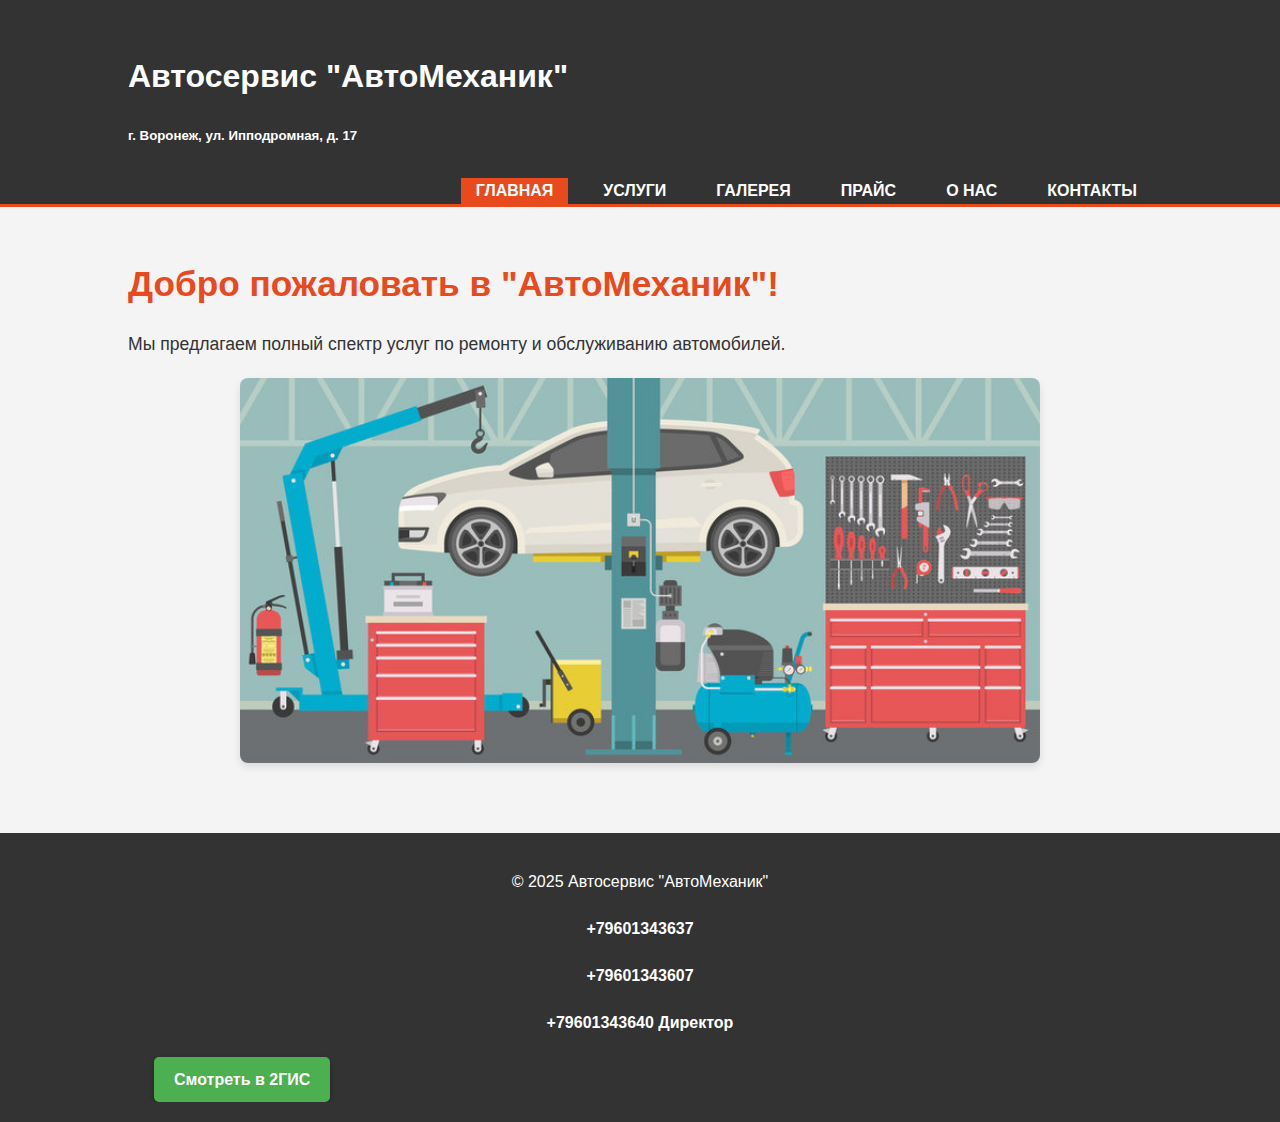
<file: index.html>
<!DOCTYPE html>
<html lang="ru">
<head>
    <meta charset="UTF-8">
    <meta name="viewport" content="width=device-width, initial-scale=1.0">
    <title>Автосервис "АвтоМеханик"</title>
    <link rel="stylesheet" href="static/css/style.css">
</head>
<body>

    <header>
        <div class="container">
            <h1>Автосервис "АвтоМеханик"</h1>
            <p><h5>г. Воронеж, ул. Ипподромная, д. 17 </h5></p>
            <nav>
                <ul>
                    <li><a href="#" data-tab="home">Главная</a></li>
                    <li><a href="#" data-tab="services">Услуги</a></li>
                    <li><a href="#" data-tab="gallery">Галерея</a></li>
                    <li><a herf="#" data-tab="price">Прайс</a></li>
                    <li><a href="#" data-tab="about">О нас</a></li>
                    <li><a href="#" data-tab="contact">Контакты</a></li>
                </ul>
            </nav>
        </div>
    </header>

    <main>
        <div class="container">
            <section id="home" class="tab-content active">
                <h2>Добро пожаловать в "АвтоМеханик"!</h2>
                <p>Мы предлагаем полный спектр услуг по ремонту и обслуживанию автомобилей.</p>
                <img src="static/images/5.jpg" alt="Автосервис" class="main-image">
            </section>

            <section id="services" class="tab-content">
                <h2>Наши услуги</h2>
                <ul>
                    <li>Диагностика автомобиля</li>
                    <li>Ремонт двигателя</li>
                    <li>Ремонт ходовой части</li>
                    <li>Замена масла и фильтров</li>
                    <li>Шиномонтаж</li>
                    <li>Подбор автозачастей</li>
                </ul>
            </section>

            <section id="gallery" class="tab-content">
                <h2>Галерея</h2>
                <div class="gallery-grid">
                    <img src="static/images/9.jfif" class="main-image">
                    <img src="static/images/6.jfif" alt="Автосервис" class="main-image">
                    <img src="static/images/7.jfif" alt="Автосервис" class="main-image">
                    <img src="static/images/8.jfif" alt="Автосервис" class="main-image">
                </div>
            </section>
            <section id="price" class="tab-content">
                <h2>Прайс</h2>
                <style>
                    table {
                        border-collapse: collapse;
                        width: 100%; /* Занимает всю ширину контейнера */
                    }
            
                    th, td {
                        border: 1px solid #ddd;
                        padding: 8px;
                        text-align: left;
                    }
            
                    th {
                        background-color: #f2f2f2;
                    }
            
                    tbody tr:nth-child(odd) {
                        background-color: #f9f9f9; /* Полосатая раскраска */
                    }
            
                    tbody tr:hover {
                        background-color: #ddd; /* Эффект при наведении */
                    }
                </style>
                <table>
                    <caption>Цены на услуги</caption>
                    <thead>
                        <tr>
                            <th>Услуга</th>
                            <th>Цена (руб.)</th>
                        </tr>
                    </thead>
                    <tbody>
                        <tr>
                            <td>Замена ГРМ</td>
                            <td>5000 - 12000</td>
                        </tr>
                        <tr>
                            <td>Замена масла в двигателе</td>
                            <td>800 - 1200</td>
                        </tr>
                        <tr>
                            <td>Замена тормозных колодок (передние)</td>
                            <td>700 - 1000</td>
                        </tr>
                        <tr>
                            <td>Замена тормозных колодок (задние)</td>
                            <td>750 - 1100</td>
                        </tr>
                        <tr>
                            <td>Диагностика ходовой части</td>
                            <td>Бесплатно (При последующем ремонте)</td>
                        </tr>
                    </tbody>
                </table>
            </section>

            <section id="about" class="tab-content">
                <h2>О нас</h2>
                <p>Мы – команда профессионалов с многолетним опытом работы в сфере автосервиса.</p>
                <p>Наш автосервис оснащен современным оборудованием, что позволяет нам выполнять работы любой сложности.</p>
                <p><h3>Автосервис находится по адресу: г. Воронеж, ул. Ипподромная д. 17</h3></p> 
            </section>

            <section id="contact" class="tab-content">
                <h2>Контакты</h2>
                <p>Свяжитесь с нами для записи на сервис или консультации:</p>
                <form method="post" action="/submit_contact">  <!-- Добавляем method и action -->
                    <label for="name">Имя:</label>
                    <input type="text" id="name" name="name">

                    <label for="phone">Номер телефона:</label>
                    <input type="tel" id="phone" name="phone">  <!-- Изменено на tel -->

                    <label for="message">Сообщение:</label>
                    <textarea id="message" name="message"></textarea>

                    <button type="submit">Отправить</button>
                </form>
            </section>
        </div>
    </main>

    <footer>
        <div class="container">
            <p>&copy; 2025 Автосервис "АвтоМеханик"</p>
                <p><h4>+79601343637<h4></p>
                <p><h4>+79601343607<h4></p>
                <p><h4>+79601343640 Директор<h4></p>
                    <a href="https://2gis.ru/voronezh/firm/70000001037206838" class="button">
                        Смотреть в 2ГИС
                      </a>
                      
                      <style>
                      .button {
                        display: inline-block; 
                        padding: 10px 20px;    
                        font-size: 16px;       
                        cursor: pointer;       
                        text-align: center;     
                        text-decoration: none;   
                        outline: none;          
                        color: #fff;            
                        background-color: #4CAF50; 
                        border: none;           
                        border-radius: 5px;     
                        box-shadow: 0 2px 5px rgba(0, 0, 0, 0.3); 
                        margin-left: 0; /* Убираем автоматические отступы по бокам */
                        float: left;     
                        position: relative; /* Делаем позиционирование относительным */
                        left: 10px;         /* Сдвигаем кнопку на 10 пикселей влево (или другое значение) */
                      }
                      
                      .button:hover {
                        background-color: #3e8e41; 
                      }
                      
                      .button:active {
                        background-color: #3e8e41; 
                        box-shadow: 0 1px 3px rgba(0, 0, 0, 0.3); 
                        transform: translateY(1px); 
                      }
                      </style>
        </div>
    </footer>

    <script>
        document.addEventListener('DOMContentLoaded', function() {
            const tabs = document.querySelectorAll('nav a');
            const tabContents = document.querySelectorAll('.tab-content');

            tabs.forEach(tab => {
                tab.addEventListener('click', function(event) {
                    event.preventDefault();
                    const tabId = this.dataset.tab;

                    tabContents.forEach(content => {
                        content.classList.remove('active');
                    });

                    tabs.forEach(tab => {
                        tab.classList.remove('active'); // Убираем активный класс у всех ссылок
                    });

                    document.getElementById(tabId).classList.add('active');
                    this.classList.add('active'); // Добавляем активный класс только к текущей ссылке
                });
            });

            // По умолчанию показываем вкладку "Главная" и делаем ссылку активной
            document.getElementById('home').classList.add('active');
            tabs[0].classList.add('active');
        });
    </script>
</body>
</html>
</file>
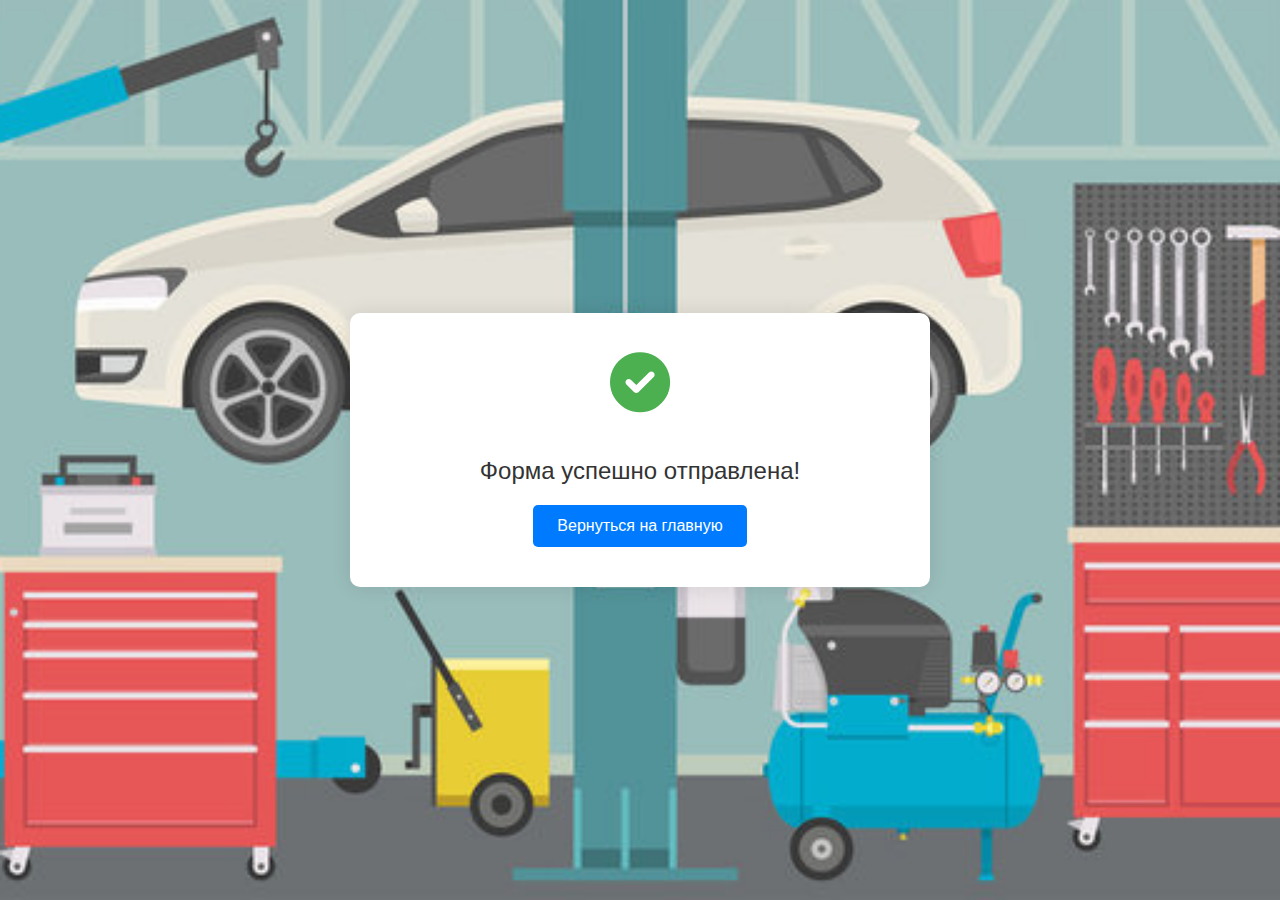
<file: success.html>
<!DOCTYPE html>
<html lang="ru">
<head>
    <meta charset="UTF-8">
    <meta name="viewport" content="width=device-width, initial-scale=1.0">
    <title>Успешно!</title>
    <style>
        body {
            font-family: 'Arial', sans-serif;
            /*background-color: #f4f4f4;  Удалите или закомментируйте это */
            background-image: url('/static/images/5.jpg'); /* Путь к вашему изображению */
            background-size: cover; /* Масштабирует изображение, чтобы покрыть весь фон */
            background-position: center; /* Центрирует изображение */
            background-repeat: no-repeat; /* Предотвращает повторение изображения */
            display: flex;
            justify-content: center;
            align-items: center;
            height: 100vh;
            margin: 0;
        }

        .success-container {
            background-color: #fff;
            padding: 40px;
            border-radius: 10px;
            box-shadow: 0 0 20px rgba(0, 0, 0, 0.1);
            text-align: center;
            max-width: 500px;
            width: 100%;
        }

        .success-icon {
            font-size: 60px;
            color: #4CAF50; /* Зеленый цвет */
            margin-bottom: 20px;
        }

        .success-message {
            font-size: 24px;
            color: #333;
            margin-bottom: 20px;
        }

        .back-button {
            display: inline-block;
            padding: 12px 24px;
            background-color: #007bff; /* Синий цвет */
            color: #fff;
            text-decoration: none;
            border-radius: 5px;
            transition: background-color 0.3s ease;
        }

        .back-button:hover {
            background-color: #0056b3; /* Более темный синий цвет */
        }
    </style>
    <link rel="stylesheet" href="https://cdnjs.cloudflare.com/ajax/libs/font-awesome/6.0.0/css/all.min.css" integrity="sha512-9usAa10IRO0HhonpyAIVpjrylPvoDwiPUiKdWk5t3PyolY1cOd4DSE0Ga+ri4AuTroPR5aQvXU9xC6qOPnzFeg==" crossorigin="anonymous" referrerpolicy="no-referrer" />
</head>
<body>
    <div class="success-container">
        <i class="success-icon fa fa-check-circle"></i>
        <p class="success-message">Форма успешно отправлена!</p>
        <a href="/" class="back-button">Вернуться на главную</a>
    </div>
</body>
</html>
</file>
<file: static/css/style.css>
/* Общие стили */
body {
    font-family: 'Segoe UI', Tahoma, Geneva, Verdana, sans-serif;
    margin: 0;
    padding: 0;
    background-color: #f4f4f4;
    color: #333;
    line-height: 1.6;
}

.container {
    width: 80%;
    margin: auto;
    overflow: hidden;
    padding: 0 20px; /* Добавляем немного отступов по бокам */
}

/* Шапка */
header {
    background: #333;
    color: #fff;
    padding-top: 30px;
    min-height: 70px;
    border-bottom: 3px solid #e8491d;
}

header a {
    color: #fff;
    text-decoration: none;
    text-transform: uppercase;
    font-size: 16px;
}

header ul {
    padding: 0;
    margin: 0;
    list-style: none;
    overflow: hidden; /* Добавляем overflow */
}

header li {
    float: left;
    display: inline; /* Убираем float */
}

header #branding {
    float: left;
}

header #branding h1 {
    margin: 0;
}

header nav {
    float: right;
    margin-top: 10px;
}

header .highlight, header .current a {
    color: #e8491d;
    font-weight: bold;
}

header a:hover {
    color: #ddd;
    font-weight: bold;
}

/* Основная навигация */
nav ul {
    margin: 0;
    padding: 0;
    list-style: none;
}

nav li {
    display: inline;
    margin-left: 20px;
}

nav a {
    text-decoration: none;
    color: #fff;
    font-weight: bold;
    padding: 10px 15px;
    border-radius: 5px;
    transition: background-color 0.3s ease;
}

nav a:hover {
    background-color: #555;
}
nav a.active { /* Стиль для активной вкладки */
    background-color: #e8491d;
    color: white;
}

/* Главная секция */
main {
    padding: 20px 0;
}

main h2 {
    font-size: 2.2em;
    margin-bottom: 15px;
    color: #e8491d;
}

main p {
    font-size: 1.1em;
    margin-bottom: 20px;
}

.main-image {
    width: 100%;
    max-width: 800px;
    height: auto;
    display: block;
    margin: 20px auto;
    border-radius: 8px;
    box-shadow: 0 4px 8px rgba(0, 0, 0, 0.1);
}

/* Секция "Услуги" */
#services ul {
    list-style: none;
    padding: 0;
}

#services li {
    font-size: 1.2em;
    padding: 10px;
    border-bottom: 1px solid #ddd;
}

#services li:last-child {
    border-bottom: none;
}

/* Галерея */
.gallery-grid {
    display: grid;
    grid-template-columns: repeat(auto-fit, minmax(250px, 1fr));
    gap: 20px;
}

.gallery-grid img {
    width: 100%;
    height: auto;
    border-radius: 8px;
    box-shadow: 0 4px 8px rgba(0, 0, 0, 0.1);
    transition: transform 0.3s ease;
}

.gallery-grid img:hover {
    transform: scale(1.05);
}

/* О нас */
.team-image {
    width: 100%;
    max-width: 500px;
    height: auto;
    display: block;
    margin: 20px auto;
    border-radius: 8px;
    box-shadow: 0 4px 8px rgba(0, 0, 0, 0.1);
}

/* Контакты */
#contact form {
    display: flex;
    flex-direction: column;
    max-width: 500px;
    margin: 20px auto;
}

#contact label {
    margin-top: 10px;
    font-weight: bold;
}

#contact input[type="text"],
#contact input[type="tel"],
#contact textarea {
    padding: 10px;
    margin-top: 5px;
    margin-bottom: 15px;
    border: 1px solid #ddd;
    border-radius: 4px;
    font-size: 1em;
}

#contact textarea {
    resize: vertical;
    min-height: 150px;
}

#contact button {
    padding: 12px 20px;
    background-color: #e8491d;
    color: #fff;
    border: none;
    border-radius: 4px;
    cursor: pointer;
    font-size: 1.1em;
    transition: background-color 0.3s ease;
}

#contact button:hover {
    background-color: #c63d17;
}

/* Подвал */
footer {
    background: #333;
    color: #fff;
    text-align: center;
    padding: 20px;
    margin-top: 30px; /* Добавляем отступ сверху */
}

/* Медиа-запросы для адаптивного дизайна */
@media (max-width: 768px) {
    .container {
        width: 95%;
    }

    header #branding,
    header nav {
        float: none;
        text-align: center;
    }

    header nav li {
        float: none;
        display: block;
        margin: 5px 0;
    }
}

/* Стили для табов (вкладок) */
.tab-content {
    display: none;
}

.tab-content.active {
    display: block;
}
</file>
